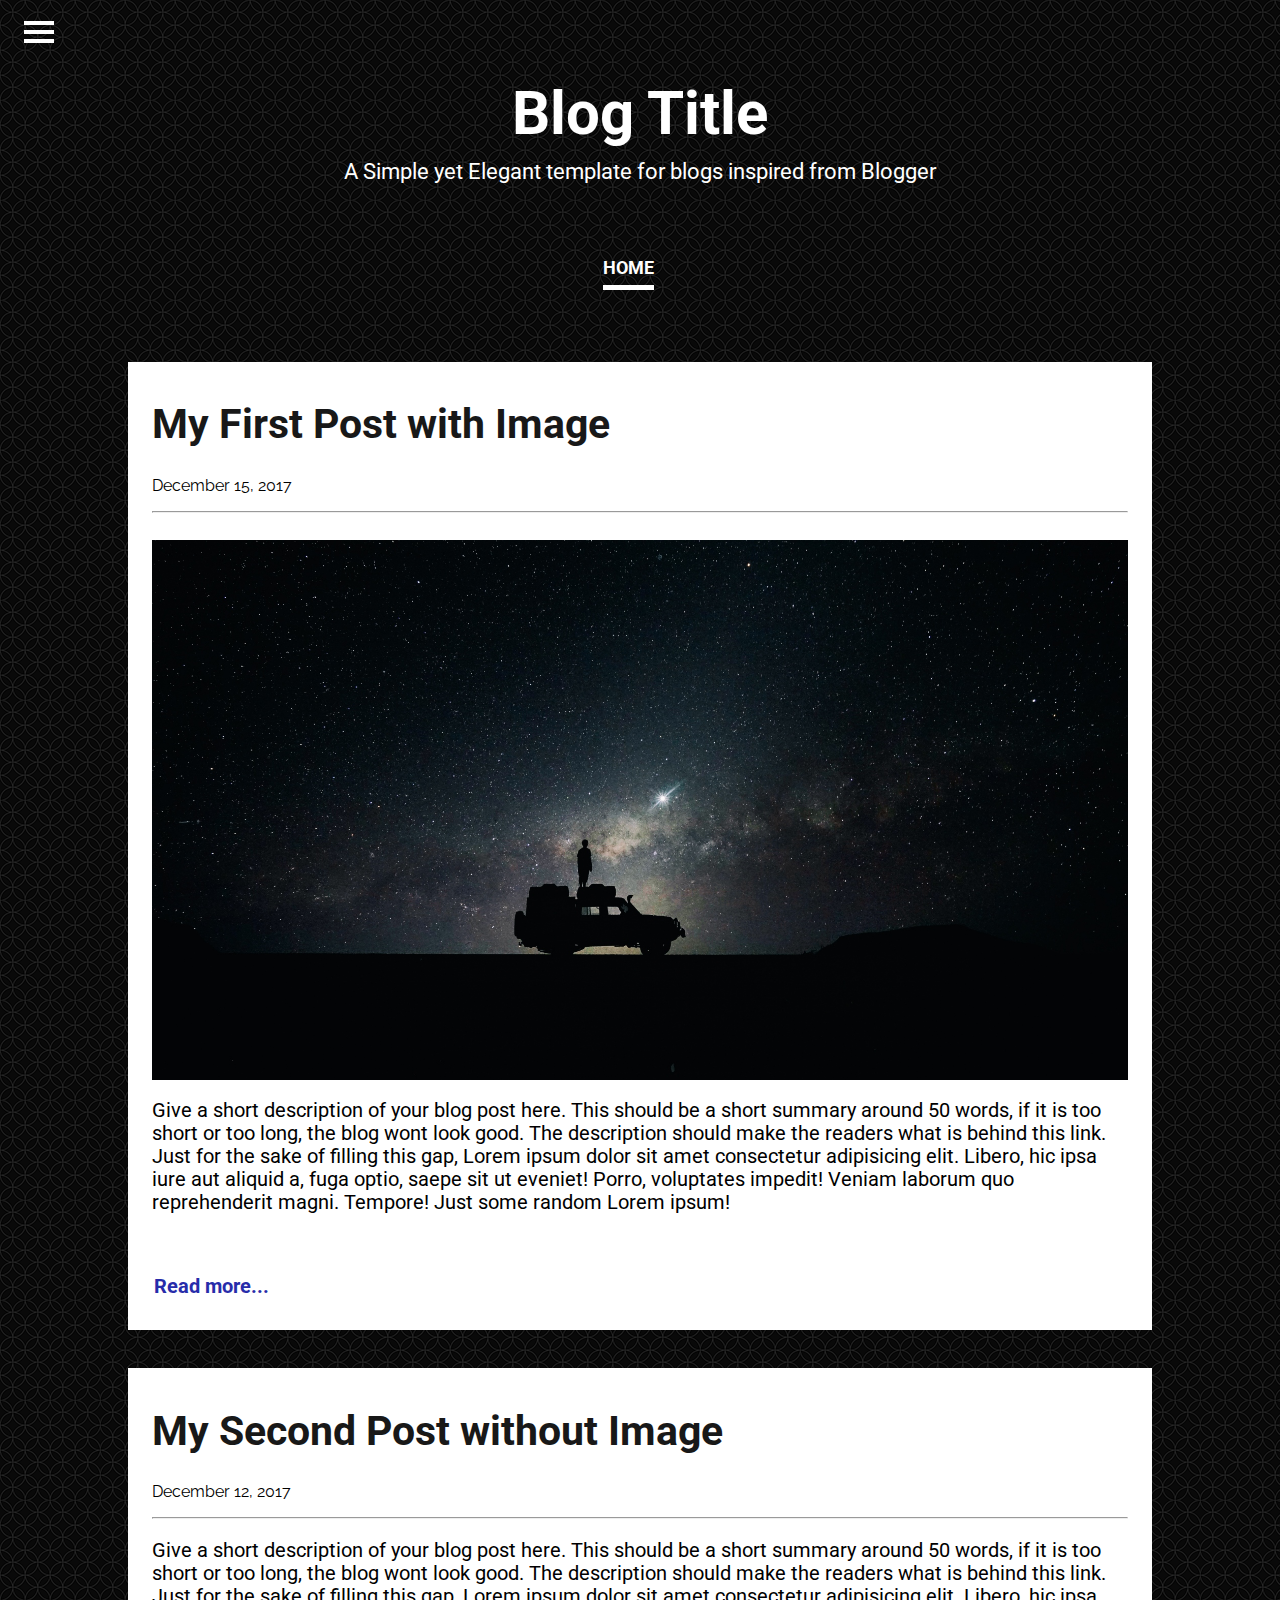
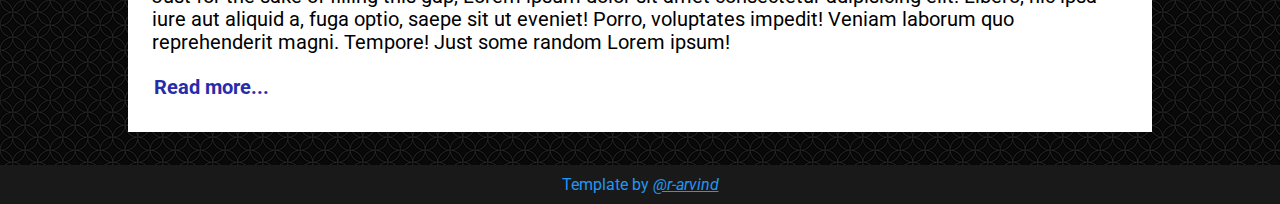
<file: index.html>
<html> 
  <head> 
    <title>Title</title>
    <link href="https://fonts.googleapis.com/css?family=Roboto" rel="stylesheet"> 
    <link href="https://fonts.googleapis.com/css?family=Oxygen" rel="stylesheet"> 
    <link href="https://fonts.googleapis.com/css?family=Lato" rel="stylesheet"> 
    <link href="index.css" rel="stylesheet" type="text/css">
    <link href="https://fonts.googleapis.com/css?family=Raleway" rel="stylesheet">
    <link rel="stylesheet" href="https://maxcdn.bootstrapcdn.com/font-awesome/4.7.0/css/font-awesome.min.css"> 
    <meta name="viewport" content="width=device-width, initial-scale=1.0">
    <script src="js/sidebar.js"></script>
    <script src="js/scrollbar.js"></script>
    <!-- had to add this style element because the sidnav button was misbehaving in mozilla -->
    <style type="text/css">
      @-moz-document url-prefix() {
        .sidebar{
          margin: -1.7em 0.8em;
        }}
    </style>
  </head> 
  <body>
    <div id="body">
<!----------------------------------Side Nav Onclick---------------------------------------------->

<div id="mySidenav" class="sidenav">

  <div class="userImage"></div><br><hr width="70%">
  <p class="userName">Cocker Spaniel</p>
  <p class="userDetail">Hi! I am a Dog, and welcome to my personal Blog. Currently, I am working as a night-guard plus entertainer. I like to write about what I observe about humans.  </p>
  <br><hr width="70%">
  <ul class="social">
    <li><a href="https://github.com/r-arvind" target="_blank"><i class="fa fa-github"></i></a></li>
    <li><a href="https://twitter.com" target="_blank"><i class="fa fa-twitter"></i></a></li>
    <li><a href="https://facebook.com" target="_blank"><i class="fa fa-facebook"></i></a></li>
    <li><a href="https://linkedin.com" target="_blank"><i class="fa fa-linkedin"></i></a></li>
  </ul>
</div>

<div class="sidebar" id="sidebar" onclick="execute('sidebar'); Nav();">
    <div class="bar1"></div>  
    <div class="bar2"></div>  
    <div class="bar3"></div>  
</div>
<!----------------------------------Top Bar Onscroll---------------------------------------------->

<div class="topbar" id="topbar">
    <p style="font-family: 'Lato', sans-serif; float:left; margin-left:3em; margin-top:0.6em; margin-bottom:0.6em; font-size:1.5em;">Blog Title</p>
    <a href="#body">Home</a>
</div>

<!----------------------------------Title---------------------------------------------->
<div class="rest-body" id="rest-body" onclick="closeNav()">
        <h1 id="blogtitle">Blog Title</h1>
        <p id="motto">A Simple yet Elegant template for blogs inspired from Blogger</p>
<!----------------------------------------Nav Bar visible only on desktop-------------------------------------------------->
        <div class="nav">
          <ul>
            <div class="nav-item">
              <li><a class="item" href="index.html">HOME</a></li>
            </div>
          </ul>
        </div>
<!--------------------------------------Blog Post Area---------------------------------------------------->
        <div class="blogbody">
          <div class="postbody"> 

          <div class="post">
            <div>
              <h1 class="title">My First Post with Image</h1>
              <p class="date">December 15, 2017</p>
              <hr>
              <br>
              <div class="post-image"></div>
              <p class="description">
                  Give a short description of your blog post here. This should be a short summary around 50 words, if it is too short or too long, the blog wont look good.
                  The description should make the readers what is behind this link.
                  Just for the sake of filling this gap, Lorem ipsum dolor sit amet consectetur adipisicing elit. Libero, hic ipsa iure aut aliquid a, fuga optio, saepe sit ut eveniet! Porro, voluptates impedit! Veniam laborum quo reprehenderit magni. Tempore! Just some random Lorem ipsum!
              </p>
              <br>
              <h4><a class="readmore" href="pages/page1.html">Read more...</a></h4>
            </div>
          </div>
        <br>
        <br>
        <div class="post">
            <div>
              <h1 class="title">My Second Post without Image</h1>
              <p class="date">December 12, 2017</p>
              <hr>
              <p class="description">
                Give a short description of your blog post here. This should be a short summary around 50 words, if it is too short or too long, the blog wont look good.
                The description should make the readers what is behind this link.
                Just for the sake of filling this gap, Lorem ipsum dolor sit amet consectetur adipisicing elit. Libero, hic ipsa iure aut aliquid a, fuga optio, saepe sit ut eveniet! Porro, voluptates impedit! Veniam laborum quo reprehenderit magni. Tempore! Just some random Lorem ipsum!
              </p>
              <h4><a class="readmore" href="pages/page2.html">Read more...</a></h4>
            </div>
          </div>
        <br>


        <!--add more posts here-->
        <!-- copy the post1 class and change the content -->
              
          </div>
        </div>
        </div>
      </div>
<!----------------------------------------  FOOTER   ---------------------------------------------------->
    <footer>
        <div class="footext">Template by <i><a href="https://github.com/r-arvind" style="color:#2196f3;">@r-arvind</a></i></div>
    </footer>

  </body> 
</html>
</file>
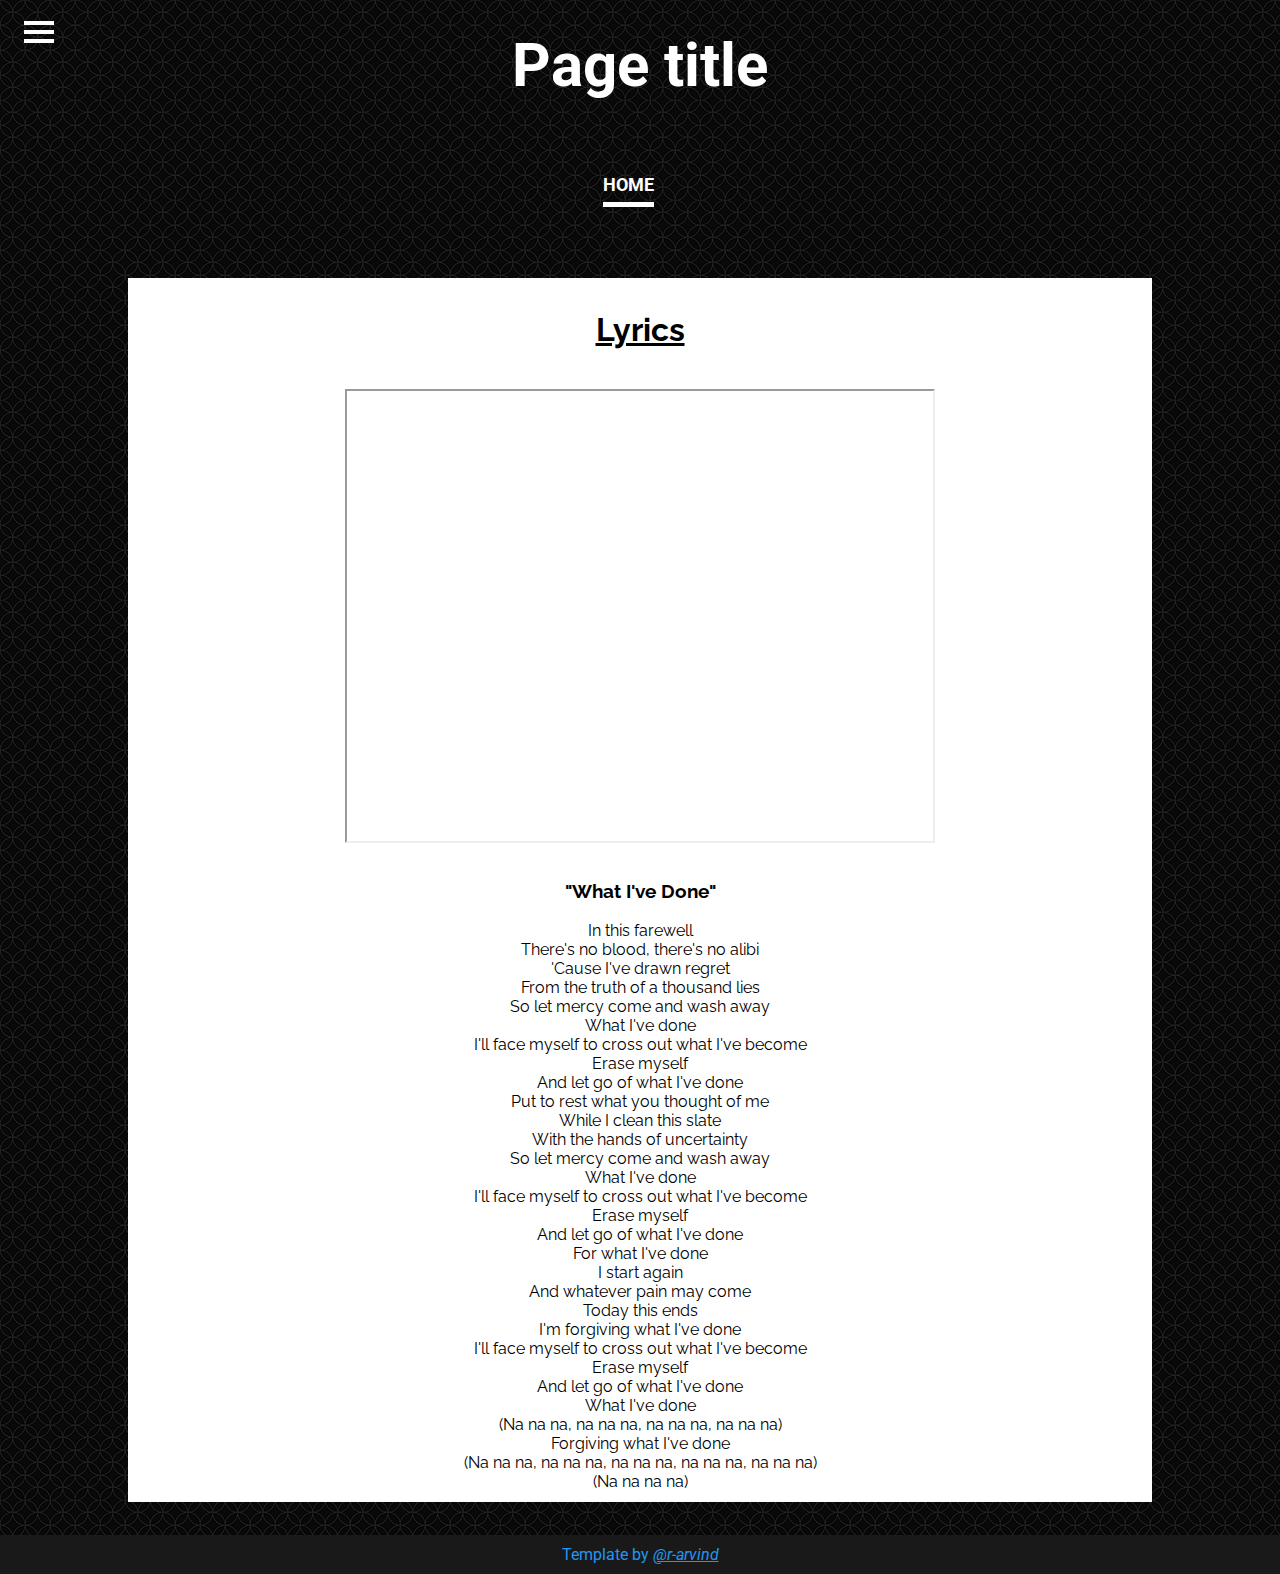
<file: pages/page1.html>
<html> 
  <head> 
    <title>Title</title>
    <link href="https://fonts.googleapis.com/css?family=Roboto" rel="stylesheet"> 
    <link href="https://fonts.googleapis.com/css?family=Oxygen" rel="stylesheet"> 
    <link href="https://fonts.googleapis.com/css?family=Lato" rel="stylesheet"> 
    <link href="../index.css" rel="stylesheet" type="text/css">
    <link href="https://fonts.googleapis.com/css?family=Raleway" rel="stylesheet">
    <link rel="stylesheet" href="https://maxcdn.bootstrapcdn.com/font-awesome/4.7.0/css/font-awesome.min.css"> 
    <meta name="viewport" content="width=device-width, initial-scale=1.0">
    <script src="../js/sidebar.js"></script>
    <script src="../js/scrollbar.js"></script>
  </head> 
  <body>
    <div id="body">
<!----------------------------------Side Nav Onclick---------------------------------------------->

<div id="mySidenav" class="sidenav">

  <div class="userImage"></div><br><hr width="70%">
  <p class="userName">Cocker Spaniel</p>
  <p class="userDetail">Hi! I am a Dog, and welcome to my personal Blog. Currently, I am working as a night-guard plus entertainer. I like to write about what I observe about humans.  </p>
  <br><hr width="70%">
  <ul class="social">
    <li><a href="https://github.com/r-arvind" target="_blank"><i class="fa fa-github"></i></a></li>
    <li><a href="https://twitter.com" target="_blank"><i class="fa fa-twitter"></i></a></li>
    <li><a href="https://facebook.com" target="_blank"><i class="fa fa-facebook"></i></a></li>
    <li><a href="https://linkedin.com" target="_blank"><i class="fa fa-linkedin"></i></a></li>
  </ul>
</div>

<div class="sidebar" id="sidebar" onclick="execute('sidebar'); Nav();">
    <div class="bar1"></div>  
    <div class="bar2"></div>  
    <div class="bar3"></div>  
</div>
<!----------------------------------Top Bar Onscroll---------------------------------------------->

<div class="topbar" id="topbar">
    <p style="font-family: 'Lato', sans-serif; float:left; margin-left:3em; margin-top:0.6em; margin-bottom:0.6em; font-size:1.5em;">Blog Title</p>
    <a href="#body">Home</a>
</div>

<!----------------------------------Title---------------------------------------------->
<div class="rest-body" id="rest-body" onclick="closeNav()">
        <h1 id="blogtitle" style="padding-top:0.5em;">Page title</h1>
<!----------------------------------------Nav Bar visible only on desktop-------------------------------------------------->
        <div class="nav">
          <ul>
            <div class="nav-item">
              <li><a class="item" href="index.html">HOME</a></li>
            </div>
          </ul>
        </div>
<!--------------------------------------Blog Post Area---------------------------------------------------->
<div class="blogbody">
    <div class="postbody">
        <div class="post" align="center">
        <u><h1 align="center">Lyrics</h1></u>
        <br>
        <iframe width="60%" height="50%" src="https://www.youtube.com/embed/8sgycukafqQ" frameborder="1" gesture="media" align="center" allow="encrypted-media" allowfullscreen></iframe><br><br>
      <h3>"What I've Done"</h3>
      In this farewell<br>
      There's no blood, there's no alibi<br>
      'Cause I've drawn regret<br>
      From the truth of a thousand lies<br>
      So let mercy come and wash away<br>
      What I've done<br>
      
      I'll face myself to cross out what I've become<br>
      Erase myself<br>
      And let go of what I've done<br>
      
      Put to rest what you thought of me<br>
      While I clean this slate<br>
      With the hands of uncertainty<br>
      So let mercy come and wash away<br>
      What I've done<br>
      
      I'll face myself to cross out what I've become<br>
      Erase myself<br>
      And let go of what I've done<br>
      
      For what I've done<br>
      I start again<br>
      And whatever pain may come<br>
      Today this ends<br>
      I'm forgiving what I've done<br>
      
      I'll face myself to cross out what I've become<br>
      Erase myself<br>
      And let go of what I've done<br>
      
      What I've done<br>
      (Na na na, na na na, na na na, na na na)<br>
      Forgiving what I've done<br>
      (Na na na, na na na, na na na, na na na, na na na)<br>
      (Na na na na)<br>
        </div>
      </div>
    </div>
    <br>
<!----------------------------------------  FOOTER   ---------------------------------------------------->
    <footer>
        <div class="footext">Template by <i><a href="https://github.com/r-arvind" style="color:#2196f3;">@r-arvind</a></i></div>
    </footer>

  </body> 
</html>
</file>
<file: index.css>
/* for screen size less than 600px */
@media only screen and (max-width: 600px){

    #blogtitle{
        font-size: 11.5vw;
        padding:3.5px;
        padding-top: 1.6em;}

    #motto{
        font-size: 5vw;}

    .blogbody{
        font-family: Raleway;
        color: black;
        align-self: center;
        background-color: rgba(0, 0, 0, 0);
        width:92%;
        padding: 0.9em;
        margin: 5em auto;}

    .nav{
        display: none;
    }
    ul{
        text-align: center;
        }   
    li{
        font-size:15px;
    }
    .post{
        padding:0.8em;
    }
    .description{
        font-family: -apple-system, BlinkMacSystemFont, 'Segoe UI', Roboto, Oxygen, Ubuntu, Cantarell, 'Open Sans', 'Helvetica Neue', sans-serif;
        font-size: 17px;
        text-align: left;}
    .title{
        color: #19232b;
        font-size:8.5vw;
    }

    .post-image{
        text-align:center;
        background-image: url("assets/post2.jpg");
        width:100%;
        height:35%;
        background-size: cover;
        background-repeat: no-repeat;
    }

    .sidebar{
        margin: 0.5em 0.8em;
    }

    .social{
        width:70%;
    }

}


/* for screen size more than 600px */
@media only screen and (min-width: 600px){

    #blogtitle{
        
        font-size: 4.7vw;
        padding-top: 1.3em;}
    #motto{
        font-size: 1.7vw;}

    .nav{
        position:relative;
        top:2em;
        margin: 2em auto 5em auto;}   
    .item{
        text-decoration: none;
        color: white;
        }
        
    li{
        font-size: 18px;
        display:inline-block;
        text-align: center;
        color: white;
        cursor: pointer;
        font-family: Roboto;
        font-weight: bold;
        border-bottom: 5px solid white;
        margin:0.5em;
        padding-bottom:7px;}
        
    .blogbody{
        font-family: Raleway;
        color: black;
        background-color: rgba(0, 0, 0, 0);
        width: 80%;
        padding: 0.9em;
        margin: auto;
        }
    ul{
        text-align: center;
        position:relative;
        left:-2em;
    }   

    .post{
        padding: 0.7em 1.5em;
    }
    .description{
        font-family:Roboto;
        font-size: 19.5px;
        text-align: left;}

    .title{
        font-family: -apple-system, BlinkMacSystemFont, 'Segoe UI', Roboto, Oxygen, Ubuntu, Cantarell, 'Open Sans', 'Helvetica Neue', sans-serif;
        color: #181818;
        font-size:3.2vw;
    }
    .post-image{
        text-align:center;
        background-image: url("assets/post2.jpg");
        width:100%;
        height:60%;
        background-size: cover;
        background-repeat: no-repeat;
    }
    .sidebar{
        margin: 1em 1.5em;
    }
}



/* common properties for all devices */
html
{
    padding: 0px;
    margin: 0px;
    width: 100%;
    color: white;
}

body{
    margin: 0px;
    padding: 0px;
    background-image: url("textures/back3.png");
}

#body{
    transition: margin-left .5s;
}

#blogtitle{
    font-family : Roboto;
    text-align: center;
    margin-bottom: 10px;}

#motto{
    margin: 0.2em;
    text-align: center;
    font-family: Roboto;
}


.postbody{

    font-family: Raleway;
    color: black;
    align-self: center;
}


.post
{

    background-color: rgb(255, 255, 255);
    font-family: Raleway;
    color: black;

}
.readmore{
    font-family: -apple-system, BlinkMacSystemFont, 'Segoe UI', Roboto, Oxygen, Ubuntu, Cantarell, 'Open Sans', 'Helvetica Neue', sans-serif;
    text-decoration: none;
    padding: 2px;
    font-size: 20px;
    color: rgb(39, 44, 170);
    text-align: right;
}
.readmore:hover{
    text-decoration: underline;
}

footer{

    font-family: Roboto;
    text-align: center;
    background-color: #1a1919;

}

.footext{
    color: #2196f3;
    font-size: 1em;
    padding: 10px;
}



/* ----------------------------------sidenav body ----------------------------------------*/

.sidenav {
    height: 100%;
    width: 0;
    position: fixed; 
    z-index: 2;
    top: 0;
    left: 0;
    background-color: #161616; 
    overflow-x: hidden;
    padding-top: 4em;
    transition: 0.3s;
    text-align:center;
    opacity:1;

}

.userImage{
    background-image: url('assets/userimage.jpeg');
    background-size: cover;
    background-repeat: no-repeat;
    height:8em;
    width:8em;
    margin: auto;
    border-radius: 40%; 
}

.userName{
    font-size:1.2em;
    font-family: Arial, Helvetica, sans-serif;
    margin: auto;
    width:10em;
    padding:1em;  
}

.userDetail{

    text-align: left;
    width:10em;
    font-size:0.9em;
    font-family: Oxygen;
    margin: auto;
    width:15em;
    padding:1em;
}

.social{

    list-style-type: none;

}
.social > li{
    display:inline-block;
    border:0px;
    margin:5px;
    font-size:1.5em;
    padding:2px;
}

i{

    color:white;
}
/* ----------------------------------rest body when sidenav is open ----------------------------------------*/

.rest-body{
    transition: 0.3s;
}


/* ----------------------------------sidenav button ----------------------------------------*/
.sidebar{
    cursor: pointer;
    border-radius:25px;
    transition: 0.3s;
    position: fixed;
    z-index: 2;

}

.bar1,.bar2,.bar3{
    width: 30px;
    height: 4px;
    background-color: rgb(255, 255, 255);
    margin: 5px 0px;
    transition: 0.4s;
}

.change .bar1 {
    -webkit-transform: rotate(-45deg) translate(-8px, 5px);
    transform: rotate(-45deg) translate(-8px, 5px);

}

.change .bar2 {opacity: 0;}

.change .bar3 {
    -webkit-transform: rotate(45deg) translate(-8px, -5px);
    transform: rotate(45deg) translate(-8px, -5px);
}

/*----------------------------top bar on scroll----------------------*/
.topbar {
    background-color: rgb(27, 27, 27); /* Black background color */
    position: fixed; /* Make it stick/fixed */
    top: -100px; /* Hide the navbar 50 px outside of the top view */
    width: 100%; /* Full width */
    transition: top 0.3s; /* Transition effect when sliding down (and up) */
    z-index: 1;
    display:inline-block;
}

/* Style the navbar links */
.topbar a {
    font-family:Roboto;
    float: right;
    display: block;
    color: white;
    text-align: center;
    padding: 15px;
    margin: 4px 2px 2px 0px;
    text-decoration: none;
}

.topbar a:hover {
    background-color: rgb(196, 196, 196);
    color: black;
}
</file>
